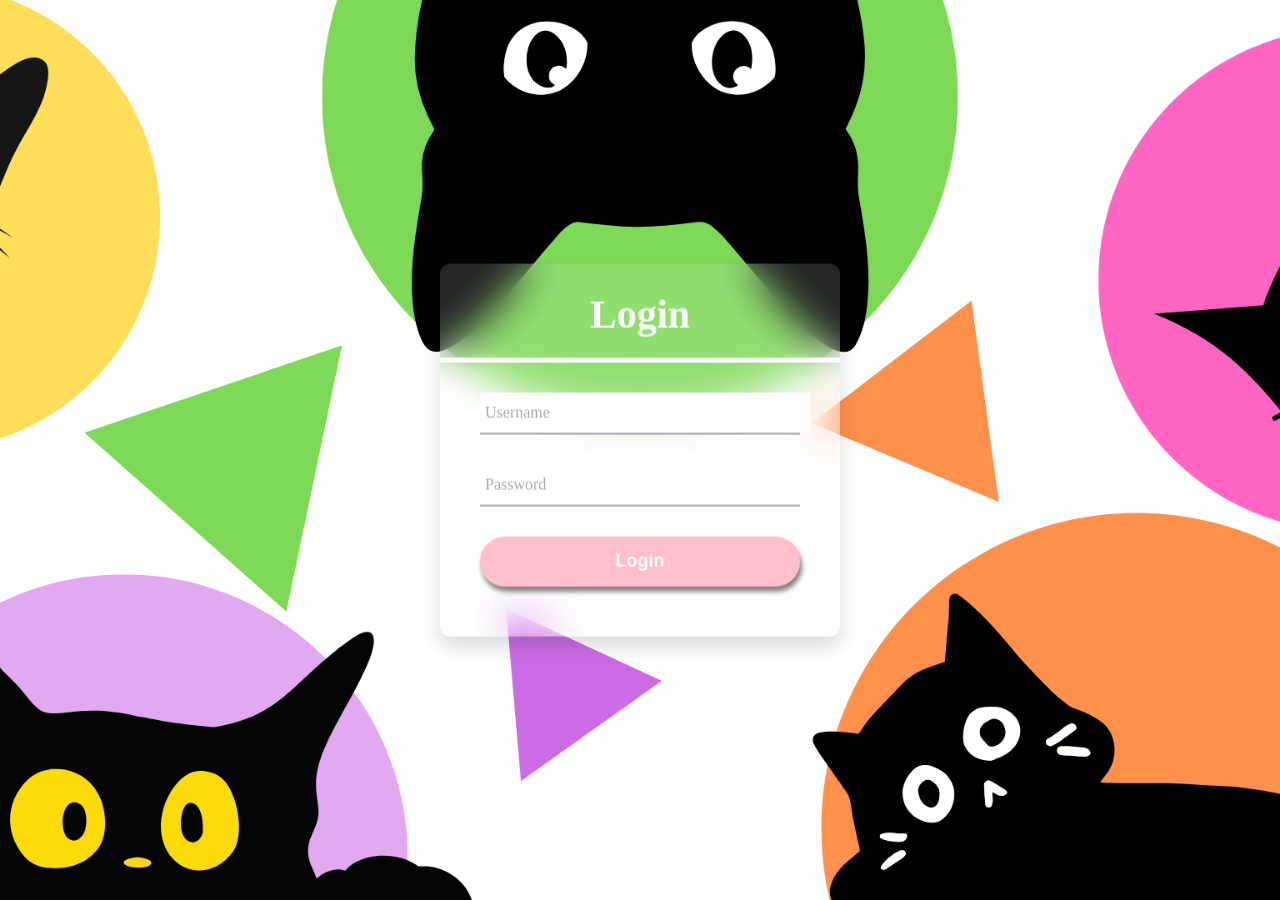
<file: loginpage.html>
<!DOCTYPE html>
<html lang="en" dir="ltr">
    <head>
        <meta charset="utf-8">
        <title>Login Form</title>
        <link rel="stylesheet" href="style(login).css"> 
        </head>
        
        <body>
            <div class="center">
                <h1>Login</h1>

                <form onsubmit="return loginUser();">
                    
                <div class="txt_field">
                    <input type="text"id="username" required>
                    <label >Username</label>
                </div>

                <div class="txt_field">
                            <input type="password" id="password" required>
                            <label >Password</label>
                            </div> 
                            <input type="submit" value="Login">
                           
                </form>
            </div>

            <script>
                function loginUser() {
                    let user = document.getElementById("username").value;
                    let pass = document.getElementById("password").value;

                    if (user === "Samson" && pass === "0513") {
                alert("Login successful!");

                setTimeout(function (){
                window.location.href = "Mwebpage.html"; 
                }, 150);

                return false;

            } else {
                alert("Incorrect username or password.");
                return false; 
            }
                }
                </script>
            </body>
    </html>
</file>
<file: style(login).css>
body{
    margin: 0;
    padding: 0;
    font-family: montserrat;
    background-image: url("Catbackground.png");
    background-size: cover;        
    background-position: center;   
    background-repeat: no-repeat;
    height: 100vh;
    overflow: hidden;
 }

.center {
position: absolute;
top: 50%;
left: 50%;
transform: translate(-50%, -50%);
width: 400px;
background: rgba(255, 255, 255, 0.15);
backdrop-filter: blur(20px);
-webkit-backdrop-filter: blur(20px);
border-radius: 10px;
box-shadow: 0 10px 20px rgba(0, 0, 0, 0.15);
padding-bottom: 50px;
}

.center h1{
text-align: center;
padding: 0 0 20px 0;
border-bottom: 5px solid white;
font-size: 40px;
background:white;
background-clip: text;
-webkit-text-fill-color: transparent;
}

.center form{
    padding: 0 40px;
    box-sizing:border-box;
}

form .txt_field{
position:relative;
border-bottom: 2px solid #adadad;
margin: 30px 0;
}

.txt_field input{
    width: 100%;
    padding: 0 5px;
    height: 40px;
    font-size: 18px;
    border: none;
    outline: none;
}
 
.txt_field label{
    position: absolute;
    top: 50%;
    left: 5px;
    color: #adadad;
    transform: translateY(-50%);
    font-size: 16px;
    pointer-events: none;
}

.txt_field input:focus + label,
.txt_field input:valid + label {
    visibility: hidden;
}


.txt_field span::before{
    content: "";
    position: absolute;
    top: 40px;
    left: 0;
    width: 100%;
    height: 2px;
    background:#8e44ad;
}

input[type="submit"]:active{
    opacity: 0.8;
}

input[type="submit"]{
    width: 100%;
    height: 50px;
    border: 2px pink solid;
    background: pink;
    border-radius: 25px;
    font-size: 18px;
    color: white;
    font-weight: 700;
    cursor: pointer;
    box-shadow: 2px 5px 5px gray;
    outline: none;
}
</file>
